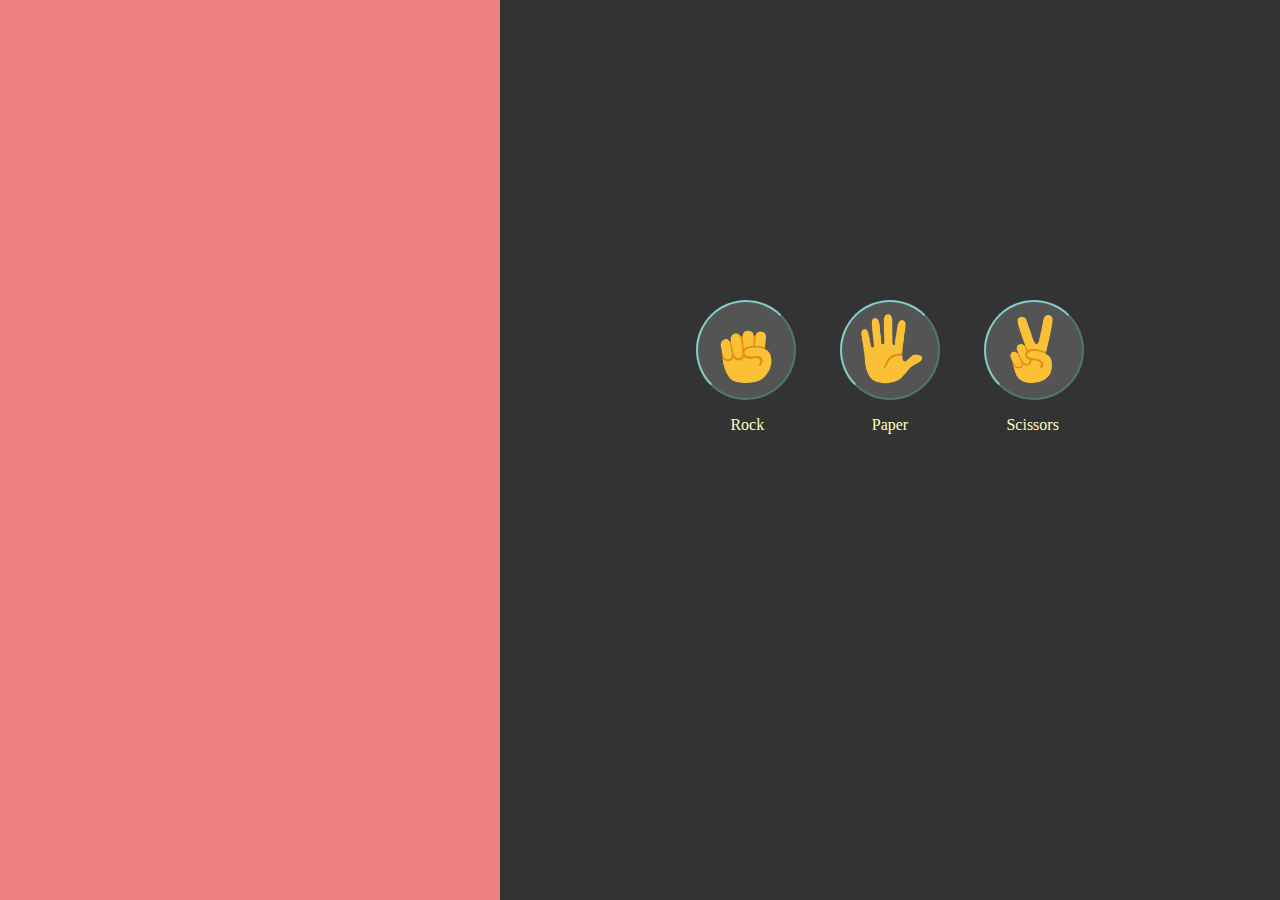
<file: index.html>
<!DOCTYPE html>
<html>
    <head>
        <title> Rock Paper Scissors game</title>
        <link rel="stylesheet" href="rps.css">
    </head>
    <body>
        <div class="everything">
            <div class="left">
                <div class="oppHand">
                    
                </div>
                <div class="yourHand">
                    
                </div>
            </div>
            <div class="right">
                <div class="overall">
                    <div class="buttons">
                        <button class="rock">
                             <img class="r-image" src="imagess/rock-emoji.png"> 
                        </button>
                        <button class="paper">
                            <img class="p-image" src="imagess/paper-emoji.png">
                        </button>
                        <button class="scissors">
                             <img class="s-image" src="imagess/scissors-emoji.png"> 
                        </button>
                        <div class="button-text">
                            <p class="r-text">Rock</p>
                            <p class="p-text">Paper</p>
                            <p class="s-text">Scissors</p>
                        </div>
                    </div>
                    <div class="text">
                        <p class="victory"></p>
                        <p class="personMoves"></p>
                        <p class="computerMoves"></p>
                        <p class="score"></p>
                    </div>
                </div>
            </div>
        </div>
    </body>
    <script src="rps.js"></script>
</html>
</file>
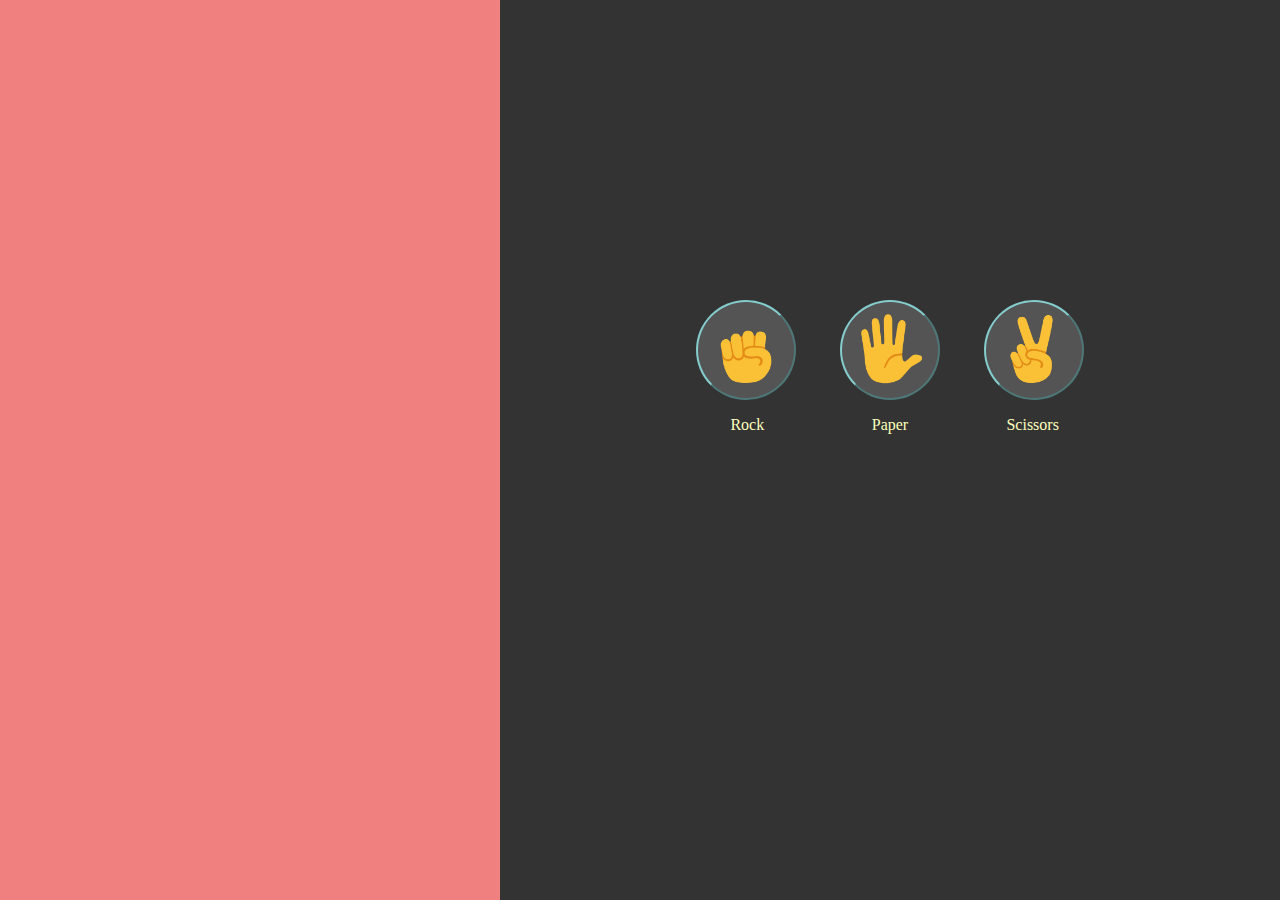
<file: rps.html>
<!DOCTYPE html>
<html>
    <head>
        <title> Rock Paper Scissors game</title>
        <link rel="stylesheet" href="rps.css">
    </head>
    <body>
        <div class="everything">
            <div class="left">
                <div class="oppHand">
                    
                </div>
                <div class="yourHand">
                    
                </div>
            </div>
            <div class="right">
                <div class="overall">
                    <div class="buttons">
                        <button class="rock">
                             <img class="r-image" src="imagess/rock-emoji.png"> 
                        </button>
                        <button class="paper">
                            <img class="p-image" src="imagess/paper-emoji.png">
                        </button>
                        <button class="scissors">
                             <img class="s-image" src="imagess/scissors-emoji.png"> 
                        </button>
                        <div class="button-text">
                            <p class="r-text">Rock</p>
                            <p class="p-text">Paper</p>
                            <p class="s-text">Scissors</p>
                        </div>
                    </div>
                    <div class="text">
                        <p class="victory"></p>
                        <p class="personMoves"></p>
                        <p class="computerMoves"></p>
                        <p class="score"></p>
                    </div>
                </div>
            </div>
        </div>
    </body>
    <script src="rps.js"></script>
</html>
</file>
<file: rps.css>
html, body
{
    height: 100%;
    width: 100%;
    margin: 0;
}
.r-image, .p-image, .s-image
{
    width: 70px;
    height: 70px;
    margin: auto;
}
.everything
{
    height: 100%;
    width: 100%;
    background-color: lightgreen;
    display: grid;
    grid-template-columns: 500px 1fr;
}
.left
{
    background-color: lightcoral;
}
.right
{
    background-color: rgb(51, 51, 51);
    display: flex;
    justify-content: center;
    align-content: center;
}
.overall
{
    display: grid;
    grid-template-rows: 1fr 1fr;
    align-items: center;
    margin: auto;
}
.buttons
{
    height: 1fr;
    width: 1fr;
    text-align: center;
    
}
.text
{
    text-align: left;
    height:1fr;
    width: 1fr;
    text-align: center;
    margin-top: 30px;
}
.rock, .paper, .scissors
{
    width: 100px;
    height: 100px;
    border-radius: 50px;
    margin-right: 20px;
    margin-left: 20px;
    align-items: center;
    border-color: rgb(133, 204, 204);
    border-width: 2px;
    background-color: rgb(84, 84, 84);
}
.rock, .paper, .scissors:hover
{
    cursor: pointer;
}
.button-text
{
    display: grid;
    grid-template-columns: 1fr 1fr 1fr;
}
p
{
    font-family: 'Trebuchet MS';
    color: rgb(252, 255, 188);
}
.handOpp
{
    height: 350px;
    transform: scaleY(-1);
}
.handYours
{
    height: 350px;
    vertical-align: bottom;
    margin-top: 25px;
    
}
.left
{
    text-align: center;
}
.victory
{
    font-size: large;
}
</file>
